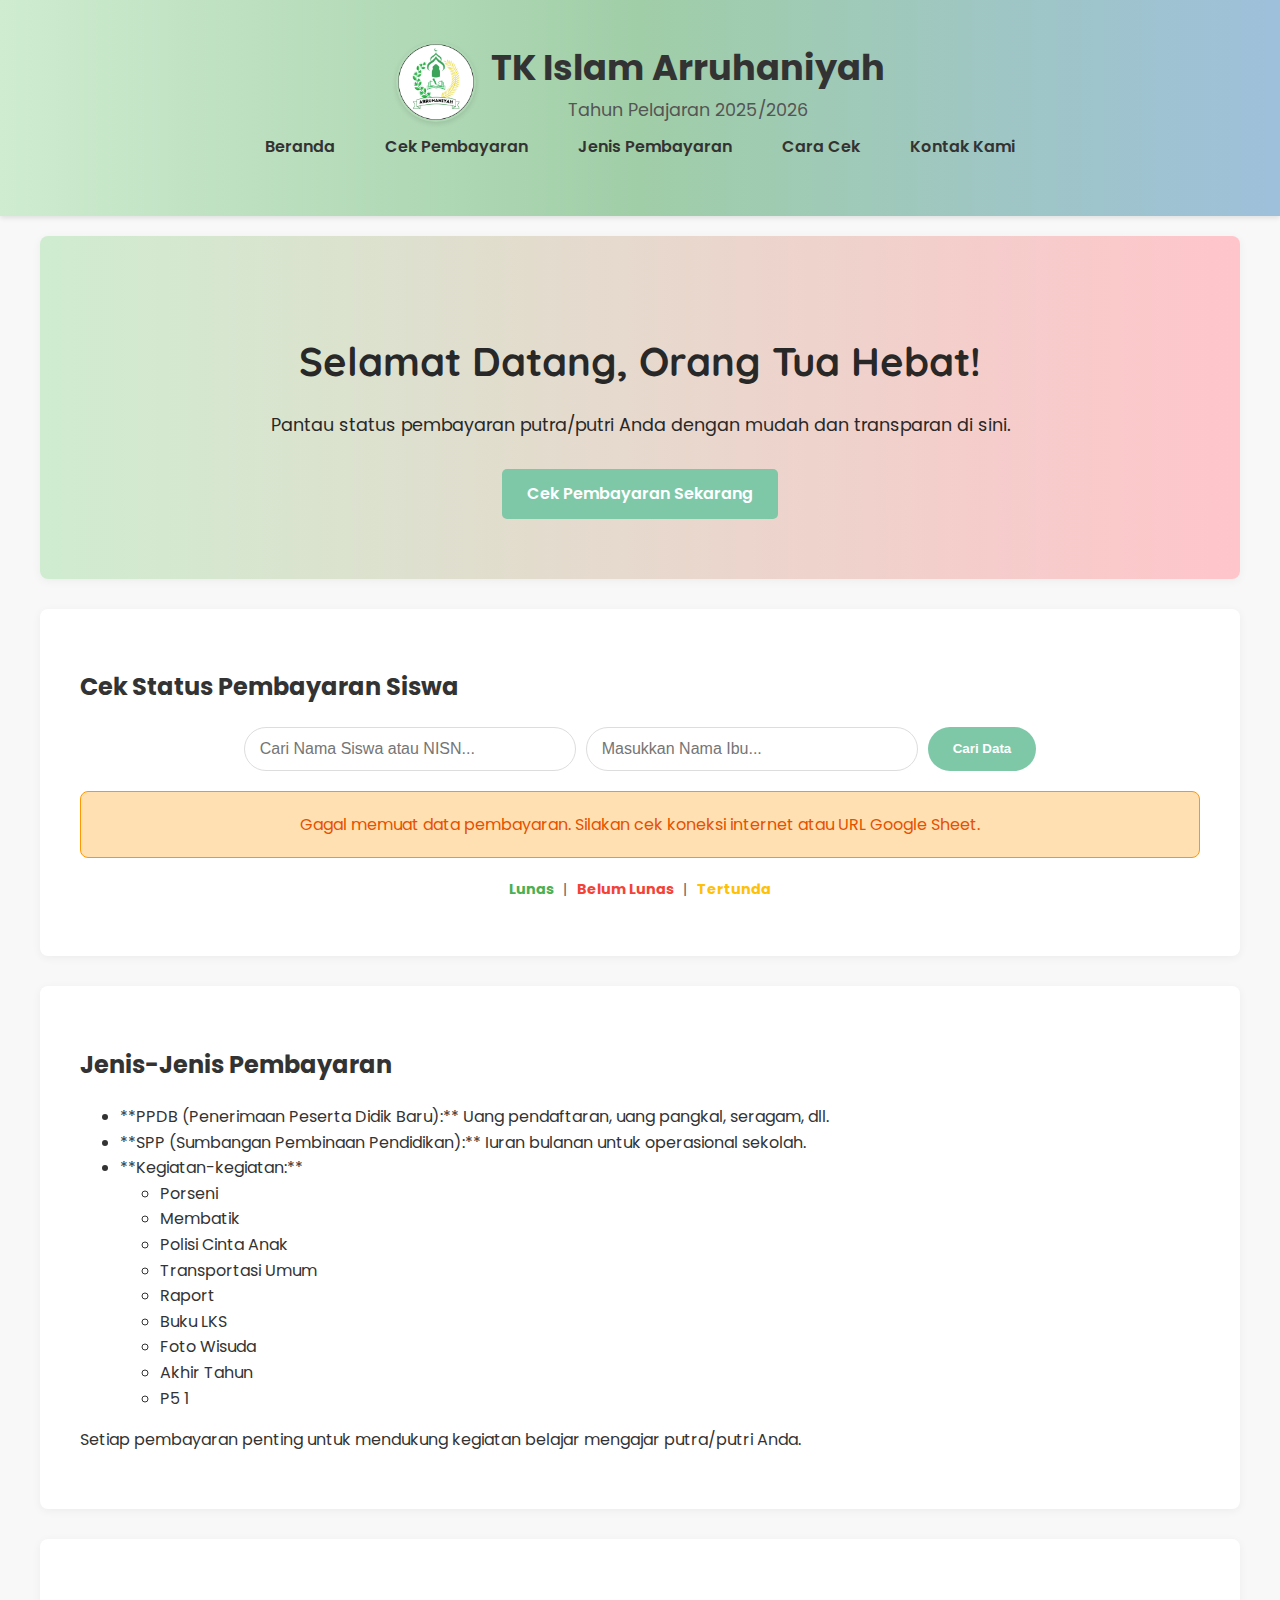
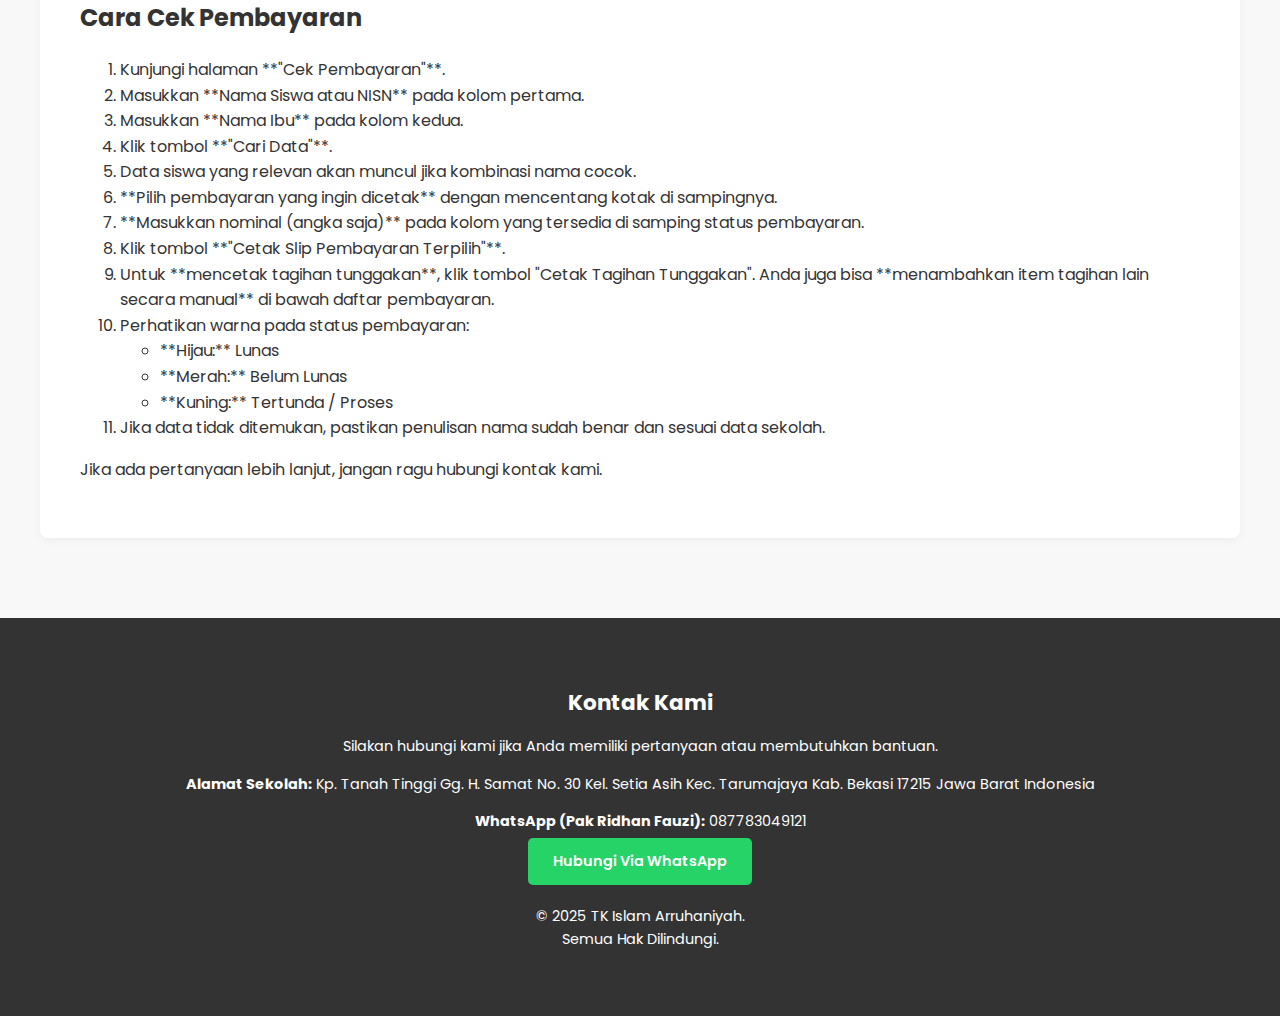
<file: index.html>
<!DOCTYPE html>
<html lang="id">
<head>
    <meta charset="UTF-8">
    <meta name="viewport" content="width=device-width, initial-scale=1.0">
    <title>Pembayaran Siswa TK Islam Arruhaniyah</title>
    <link rel="stylesheet" href="style.css">
    <link href="https://fonts.googleapis.com/css2?family=Poppins:wght@400;600&family=Quicksand:wght@400;600&display=swap" rel="stylesheet">
    <link rel="stylesheet" href="https://cdnjs.cloudflare.com/ajax/libs/font-awesome/6.0.0-beta3/css/all.min.css">
</head>
<body>
    <header>
        <div class="container">
            <div class="header-branding">
                <img src="img/ARRUHANIYAH 3.png" alt="Logo TK Islam Arruhaniyah" class="school-logo">
                <div>
                    <h1>TK Islam Arruhaniyah</h1>
                    <p>Tahun Pelajaran 2025/2026</p>
                </div>
            </div>
            <nav>
                <ul>
                    <li><a href="#home">Beranda</a></li>
                    <li><a href="#payment-check">Cek Pembayaran</a></li>
                    <li><a href="#payment-types">Jenis Pembayaran</a></li>
                    <li><a href="#how-to-check">Cara Cek</a></li>
                    <li><a href="#contact">Kontak Kami</a></li>
                </ul>
            </nav>
        </div>
    </header>

    <main class="container">
        <section id="home" class="hero">
            <h2>Selamat Datang, Orang Tua Hebat!</h2>
            <p>Pantau status pembayaran putra/putri Anda dengan mudah dan transparan di sini.</p>
            <a href="#payment-check" class="button">Cek Pembayaran Sekarang</a>
        </section>

        <section id="payment-check">
            <h2>Cek Status Pembayaran Siswa</h2>
            <div class="search-container">
                <input type="text" id="searchInput" placeholder="Cari Nama Siswa atau NISN..." aria-label="Cari Nama Siswa atau NISN">
                <input type="text" id="parentNameInput" placeholder="Masukkan Nama Ibu..." aria-label="Masukkan Nama Ibu">
                <button id="searchButton" class="button">Cari Data</button>
            </div>
            
            <div id="loadingMessage" class="message-box info" style="display: none;">
                <p><i class="fas fa-spinner fa-spin"></i> Memuat data pembayaran, mohon tunggu...</p>
            </div>
            <div id="errorMessage" class="message-box error" style="display: none;">
                <p><i class="fas fa-exclamation-triangle"></i> Gagal memuat data. Mohon cek koneksi internet atau URL publik Google Sheet Anda.</p>
            </div>
            <div id="studentDetails" class="student-details" style="display: none;">
                <h3>Detail Pembayaran untuk <span id="studentName"></span> (NISN: <span id="studentNISN"></span>)</h3>
                <p>Kelas: <span id="studentClass"></span></p>
                <p>Nama Orang Tua: <span id="parentNameDetail"></span></p>
                
                <h4>Daftar Pembayaran</h4>
                <p class="instruction-text">Centang pembayaran yang ingin dicetak dan masukkan nominal (jika ada).</p>
                <div class="payment-cards-container" id="paymentCardsContainer">
                    </div>

                <div class="manual-payment-container">
                    <h4><i class="fas fa-plus-circle"></i> Tambah Pembayaran Manual untuk Tagihan</h4>
                    <div class="manual-input-row">
                        <input type="text" id="manualPaymentName" placeholder="Nama Pembayaran (cth: Uang Buku)" aria-label="Nama Pembayaran Manual">
                        <input type="number" id="manualPaymentNominal" placeholder="Nominal (cth: 150000)" aria-label="Nominal Pembayaran Manual" min="0">
                        <button id="addManualPaymentBtn" class="button"><i class="fas fa-plus"></i> Tambah</button>
                    </div>
                    <ul id="manualPaymentList">
                        </ul>
                </div>
                
                <div class="print-button-container">
                    <button id="printSlipButton" class="button print-button" style="display: none;"><i class="fas fa-print"></i> Cetak Slip Pembayaran Terpilih</button>
                    <button id="printArrearsButton" class="button arrears-button" style="display: none;"><i class="fas fa-file-invoice-dollar"></i> Cetak Tagihan Tunggakan</button>
                </div>
            </div>

            <p id="noResults" class="message-box" style="display:none;">Data siswa tidak ditemukan atau kombinasi nama tidak cocok. Mohon periksa kembali.</p>
            
            <p class="status-info">
                <span class="status-lunas">Lunas</span> | 
                <span class="status-belum">Belum Lunas</span> | 
                <span class="status-tertunda">Tertunda</span>
            </p>
        </section>

        <section id="payment-types">
            <h2>Jenis-Jenis Pembayaran</h2>
            <ul>
                <li>**PPDB (Penerimaan Peserta Didik Baru):** Uang pendaftaran, uang pangkal, seragam, dll.</li>
                <li>**SPP (Sumbangan Pembinaan Pendidikan):** Iuran bulanan untuk operasional sekolah.</li>
                <li>**Kegiatan-kegiatan:**
                    <ul>
                        <li>Porseni</li>
                        <li>Membatik</li>
                        <li>Polisi Cinta Anak</li>
                        <li>Transportasi Umum</li>
                        <li>Raport</li>
                        <li>Buku LKS</li>
                        <li>Foto Wisuda</li>
                        <li>Akhir Tahun</li>
                        <li>P5 1</li>
                    </ul>
                </li>
            </ul>
            <p>Setiap pembayaran penting untuk mendukung kegiatan belajar mengajar putra/putri Anda.</p>
        </section>

        <section id="how-to-check">
            <h2>Cara Cek Pembayaran</h2>
            <ol>
                <li>Kunjungi halaman **"Cek Pembayaran"**.</li>
                <li>Masukkan **Nama Siswa atau NISN** pada kolom pertama.</li>
                <li>Masukkan **Nama Ibu** pada kolom kedua.</li>
                <li>Klik tombol **"Cari Data"**.</li>
                <li>Data siswa yang relevan akan muncul jika kombinasi nama cocok.</li>
                <li>**Pilih pembayaran yang ingin dicetak** dengan mencentang kotak di sampingnya.</li>
                <li>**Masukkan nominal (angka saja)** pada kolom yang tersedia di samping status pembayaran.</li>
                <li>Klik tombol **"Cetak Slip Pembayaran Terpilih"**.</li>
                <li>Untuk **mencetak tagihan tunggakan**, klik tombol "Cetak Tagihan Tunggakan". Anda juga bisa **menambahkan item tagihan lain secara manual** di bawah daftar pembayaran.</li>
                <li>Perhatikan warna pada status pembayaran:
                    <ul>
                        <li>**Hijau:** Lunas</li>
                        <li>**Merah:** Belum Lunas</li>
                        <li>**Kuning:** Tertunda / Proses</li>
                    </ul>
                </li>
                <li>Jika data tidak ditemukan, pastikan penulisan nama sudah benar dan sesuai data sekolah.</li>
            </ol>
            <p>Jika ada pertanyaan lebih lanjut, jangan ragu hubungi kontak kami.</p>
        </section>
    </main>

    <footer>
        <div class="container">
            <section id="contact">
                <h2>Kontak Kami</h2>
                <p>Silakan hubungi kami jika Anda memiliki pertanyaan atau membutuhkan bantuan.</p>
                <p><strong>Alamat Sekolah:</strong> Kp. Tanah Tinggi Gg. H. Samat No. 30 Kel. Setia Asih Kec. Tarumajaya Kab. Bekasi 17215 Jawa Barat Indonesia</p>
                <p><strong>WhatsApp (Pak Ridhan Fauzi):</strong> 087783049121</p>
                <a href="https://wa.me/qr/DHHAD233DTTEN1" target="_blank" class="button whatsapp-button">Hubungi Via WhatsApp</a>
            </section>
            <p>&copy; 2025 TK Islam Arruhaniyah.<br> Semua Hak Dilindungi.</p>
        </div>
    </footer>
    
    <button id="scrollToTopBtn" title="Scroll to top" aria-label="Scroll to top of page">
        <i class="fa-regular fa-circle-up"></i>
    </button>

    <script src="script.js"></script>
</body>
</html>
</file>
<file: style.css>
:root {
    --primary-color: #7EC8A8; /* Hijau muda */
    --secondary-color: #ADD8E6; /* Biru muda */
    --accent-color: #FFD700; /* Kuning cerah */
    --text-color: #333;
    --background-light: #F8F8F8;
    --background-white: #FFFFFF;
    --border-color: #ddd;

    --status-lunas: #4CAF50; /* Hijau untuk lunas */
    --status-belum: #F44336; /* Merah untuk belum lunas */
    --status-tertunda: #FFC107; /* Kuning untuk tertunda */

    /* Tambahan untuk konsistensi */
    --heading-color: #333;
    --primary-dark-color: #6aaa90; /* Sedikit lebih gelap dari primary */
    --shadow-small: 0 2px 5px rgba(0,0,0,0.08);
    --shadow-medium: 0 4px 10px rgba(0,0,0,0.1);
    --border-radius: 8px; /* Contoh border radius default */
}

body {
    font-family: 'Poppins', sans-serif;
    margin: 0;
    padding: 0;
    background-color: var(--background-light);
    color: var(--text-color);
    line-height: 1.6;
}

.container {
    max-width: 1200px;
    margin: 0 auto;
    padding: 20px;
}

header {
    background: linear-gradient(90deg, #cfecd0, #a0cea7, #9ec0db);
    color: white;
    padding: 20px 0;
    text-align: center;
    box-shadow: 0 2px 5px rgba(0,0,0,0.1);
}

.header-branding {
    display: flex;
    align-items: center; /* Vertically align items */
    justify-content: center; /* Centering for desktop, adjust if needed */
    gap: 15px; /* Space between logo and text */
    margin-bottom: 10px; /* Space below branding before navigation */
}

.school-logo {
    height: 80px; /* Adjust height as needed */
    width: auto;
    border-radius: 50%; /* If you want a circular logo */
    box-shadow: 0 2px 5px rgba(0,0,0,0.1); /* Optional: subtle shadow */
}

.header-branding h1 {
    margin: 0; /* Remove default margin from h1 */
    font-size: 2.2em; /* Adjust font size as needed */
    color: var(--text-color); /* Ubah warna jika latar belakang gradien terlalu cerah untuk putih */
}

.header-branding p {
    margin: 0; /* Remove default margin from p */
    font-size: 1.1em; /* Adjust font size as needed */
    color: #555; /* Ubah warna agar kontras dengan latar */
}

/* Adjust navigation to be below branding */
header nav ul {
    margin-top: 10px;
    list-style: none;
    padding: 0;
    display: flex;
    justify-content: center;
    flex-wrap: wrap;
}

header nav ul li {
    margin: 0 15px;
}

header nav ul li a {
    color: var(--text-color); /* Ubah warna agar kontras */
    text-decoration: none;
    font-weight: 600;
    padding: 5px 10px;
    transition: background-color 0.3s ease;
    border-radius: 5px;
}

header nav ul li a:hover,
header nav ul li a.active {
    background-color: rgba(0, 0, 0, 0.1); /* Sedikit gelap saat hover/active */
}


main section {
    background-color: var(--background-white);
    padding: 40px;
    margin-bottom: 30px;
    border-radius: 8px;
    box-shadow: 0 2px 10px rgba(0,0,0,0.05);
}

.hero {
    text-align: center;
    background: linear-gradient(90deg, #cfecd0, #ffc5ca);
    color: rgb(41, 40, 40);
    padding: 60px 20px;
    border-radius: 8px;
    position: relative;
    overflow: hidden; /* For potential background patterns */
}

.hero h2 {
    font-family: 'Quicksand', sans-serif;
    font-size: 2.5em;
    margin-bottom: 15px;
}

.hero p {
    font-size: 1.1em;
    margin-bottom: 30px;
}

.button {
    display: inline-block;
    background-color: var(--primary-color);
    color: white;
    padding: 12px 25px;
    text-decoration: none;
    border: none;
    border-radius: 5px;
    font-weight: 600;
    cursor: pointer;
    transition: background-color 0.3s ease;
}

.button:hover {
    background-color: var(--primary-dark-color); /* Slightly darker primary */
}

.whatsapp-button {
    background-color: #25D366; /* WhatsApp green */
}

.whatsapp-button:hover {
    background-color: #1DA851;
}
/* style.css */
.message-box {
    padding: 15px;
    margin-top: 20px;
    border-radius: 8px;
    font-size: 1em;
    text-align: center;
}

.message-box.info {
    background-color: #e0f7fa; /* Light blue */
    color: #00796b;
    border: 1px solid #00bcd4;
}

.message-box.error {
    background-color: #ffe0b2; /* Light orange */
    color: #e65100;
    border: 1px solid #ff9800;
}
/* Search Bar (sesuai HTML Anda) */
.search-container {
    margin-bottom: 20px;
    text-align: center;
    display: flex; /* Menggunakan flexbox untuk penataan sejajar */
    flex-wrap: wrap; /* Agar bisa wrap ke baris baru di mobile */
    justify-content: center;
    gap: 10px; /* Jarak antar elemen */
}

#searchInput,
#parentNameInput {
    flex: 1; /* Agar input bisa memanjang */
    max-width: 300px; /* Batasi lebar maksimum */
    padding: 12px 15px;
    border: 1px solid var(--border-color);
    border-radius: 25px;
    font-size: 1em;
    outline: none;
    transition: border-color 0.3s ease, box-shadow 0.3s ease;
}

#searchInput:focus,
#parentNameInput:focus {
    border-color: var(--primary-color);
    box-shadow: 0 0 8px rgba(126, 200, 168, 0.3);
}

#searchButton {
    background-color: var(--primary-color);
    color: white;
    padding: 12px 25px;
    border: none;
    border-radius: 25px;
    font-weight: 600;
    cursor: pointer;
    transition: background-color 0.3s ease;
}

#searchButton:hover {
    background-color: var(--primary-dark-color); /* Slightly darker primary */
}

/* --- Detail Pembayaran Siswa (NEW CSS for functionality) --- */
/* Menggunakan #payment-check sebagai container utama */
#payment-check {
    padding-top: 40px; /* Sesuaikan padding agar tidak terlalu mepet */
    padding-bottom: 40px;
}

.student-details {
    background-color: white;
    padding: 30px;
    border-radius: var(--border-radius);
    box-shadow: var(--shadow-medium);
    margin-top: 30px;
    margin-bottom: 30px; /* Tambahkan margin bawah */
}

.student-details h3, .student-details h4 {
    color: var(--heading-color);
    margin-bottom: 15px;
    border-bottom: 2px solid var(--primary-color);
    padding-bottom: 10px;
}

.student-details p {
    font-size: 1.1em;
    margin-bottom: 8px;
}

/* Style for individual payment items in the display section */
.payment-item-card {
    display: flex;
    justify-content: space-between;
    padding: 8px 0;
    border-bottom: 1px dotted var(--border-color); /* Use var for consistency */
    font-size: 1em;
}

.payment-item-card:last-child {
    border-bottom: none;
}

.payment-name {
    font-weight: 500;
    color: #555;
}

.payment-status {
    font-weight: bold;
}


/* Old .payment-cards-container and .payment-card are replaced by .payment-item-card for simpler display */
.payment-cards-container {
    /* grid display is no longer used for individual payment items as they are now simple flex items */
    /* but we keep the container to group them */
    display: block; /* Change from grid to block for list-like display */
    margin-top: 25px;
}

/* Remove old .payment-card specific styles if they are no longer used for individual items */
/* If you still have .payment-card being generated by JS, ensure it aligns with .payment-item-card */
.payment-card { /* Keeping this just in case it's still being used somewhere, but it's likely replaced */
    background-color: #f9f9f9;
    border: 1px solid var(--border-color);
    border-radius: var(--border-radius);
    padding: 20px;
    box-shadow: var(--shadow-small);
    transition: transform 0.2s ease, box-shadow 0.2s ease;
    display: flex;
    flex-direction: column;
    justify-content: space-between;
}

.payment-card:hover {
    transform: translateY(-5px);
    box-shadow: 0 4px 15px rgba(0, 0, 0, 0.1);
}

.payment-card h5 {
    color: var(--text-color);
    font-size: 1.2em;
    margin-bottom: 10px;
    border-bottom: 1px dashed var(--border-color);
    padding-bottom: 8px;
}

.payment-card p {
    margin-bottom: 5px;
    font-size: 1em;
    line-height: 1.5;
}


.status-lunas {
    color: var(--status-lunas);
    font-weight: bold;
}

.status-belum { /* Renamed from belum-lunas to match JS getStatusClass */
    color: var(--status-belum);
    font-weight: bold;
}

.status-tertunda {
    color: var(--status-tertunda);
    font-weight: bold;
}

.payment-date {
    font-style: italic;
    font-size: 0.9em;
    color: #666;
    margin-left: 5px; /* Sedikit jarak dari status */
}

/* Menggunakan .message-box untuk #noResults */
.message-box {
    background-color: #ffeeba;
    border: 1px solid #ffc107;
    color: #856404;
    padding: 20px;
    border-radius: var(--border-radius);
    text-align: center;
    margin-top: 20px; /* Sesuaikan margin */
    margin-bottom: 20px;
}

.status-info {
    text-align: center;
    margin-top: 20px; /* Sesuaikan margin */
    font-size: 0.9em;
    color: #666;
}

.status-info span {
    display: inline-block;
    margin: 0 5px;
}

/* Footer */
footer {
    background-color: var(--text-color);
    color: white;
    text-align: center;
    padding: 30px 0;
    font-size: 0.9em;
    margin-top: 30px;
}

footer #contact {
    background: none;
    box-shadow: none;
    padding: 0;
    margin-bottom: 20px;
    color: white;
}

footer #contact h2 {
    color: white;
    margin-bottom: 10px;
}

footer #contact p {
    margin-bottom: 5px;
}

/* Scroll to Top Button */
#scrollToTopBtn {
    display: none; /* Hidden by default */
    position: fixed; /* Fixed/sticky position */
    bottom: 30px; /* Place the button at the bottom of the page */
    right: 30px; /* Place the button 30px from the right */
    z-index: 99; /* Make sure it does not overlap */
    border: none; /* Remove borders */
    outline: none; /* Remove outline */
    background-color: var(--primary-color); /* Set a background color */
    color: white; /* Text color */
    cursor: pointer; /* Add a mouse pointer on hover */
    padding: 15px; /* Some padding */
    border-radius: 50%; /* Rounded corners */
    font-size: 20px; /* Increase font size */
    box-shadow: var(--shadow-medium);
    transition: background-color 0.3s ease, transform 0.2s ease;
}

#scrollToTopBtn:hover {
    background-color: var(--primary-dark-color); /* Darker on hover */
    transform: translateY(-3px);
}

/* --- NEW: Style for the Print Button --- */
.print-button-container {
    text-align: center;
    margin-top: 30px;
    padding-top: 20px;
    border-top: 1px dashed var(--border-color); /* Use var for consistency */
}

.print-button {
    background-color: #007bff; /* Blue color for print button */
    color: white;
    padding: 12px 25px;
    border: none;
    border-radius: 25px;
    font-weight: 600;
    cursor: pointer;
    transition: background-color 0.3s ease;
    display: inline-flex; /* Align icon and text */
    align-items: center;
    gap: 8px; /* Space between icon and text */
}

.print-button:hover {
    background-color: #0056b3; /* Darker blue on hover */
}


/* --- NEW: PRINT-SPECIFIC STYLES (@media print) --- */
/* These styles will only apply when the page is being printed */
@media print {
    /* Hide elements not needed for print */
    body > *:not(.slip-container) { /* Hide everything EXCEPT the slip container in the new window */
        display: none !important;
    }

    html, body {
        margin: 0;
        padding: 0;
        width: 100%;
        height: 100%;
        overflow: hidden; /* Prevent scrollbars in print preview */
    }

    .slip-container {
        width: 100%;
        max-width: 80mm; /* Adjust for thermal printer width, e.g., 80mm */
        margin: 0 auto;
        padding: 10px;
        border: none; /* Remove border for print */
        box-shadow: none; /* Remove shadow for print */
        font-size: 10pt; /* Adjust base font size for print */
    }

    .header-slip {
        text-align: center;
        margin-bottom: 15px;
    }
    .header-slip img {
        max-width: 50px; /* Smaller logo for print */
        height: auto;
    }
    .header-slip h2 {
        margin: 5px 0;
        font-size: 1em; /* Smaller font for school name */
        color: #333;
    }
    .header-slip p {
        margin: 2px 0;
        font-size: 0.7em; /* Smaller font for address/contact */
        color: #666;
    }

    .section-title {
        font-weight: bold;
        margin-top: 10px;
        margin-bottom: 5px;
        font-size: 0.8em;
        border-bottom: 1px dashed #ccc;
        padding-bottom: 3px;
    }

    .info-row {
        display: flex;
        justify-content: space-between;
        margin-bottom: 3px;
        font-size: 0.8em;
    }
    .info-row span:first-child {
        font-weight: 500;
    }

    .payment-table {
        width: 100%;
        border-collapse: collapse;
        margin-top: 5px;
        font-size: 0.8em;
    }
    .payment-table th, .payment-table td {
        border: 1px solid #ddd;
        padding: 5px;
        text-align: left;
    }
    .payment-table th {
        background-color: #f5f5f5;
        font-weight: 600;
    }

    .status-cell {
        text-align: center;
        font-weight: bold;
    }
    /* Ensure colors print correctly */
    .status-lunas { color: #4CAF50 !important; -webkit-print-color-adjust: exact; }
    .status-belum { color: #F44336 !important; -webkit-print-color-adjust: exact; }
    .status-tertunda { color: #FFC107 !important; -webkit-print-color-adjust: exact; }

    .signature {
        margin-top: 20px;
        text-align: right;
        font-size: 0.8em;
    }
    .signature p { margin: 3px 0; }
    .signature .admin-name {
        margin-top: 30px; /* Space for signature line */
        border-top: 1px solid #333;
        display: inline-block;
        padding-top: 5px;
    }

    .footer-slip {
        text-align: center;
        margin-top: 15px;
        font-size: 0.7em;
        color: #888;
    }
}


/* Responsive Design */
@media (max-width: 768px) {
    .header-branding {
        flex-direction: column; /* Logo dan teks menjadi vertikal di mobile */
        text-align: center;
        gap: 5px; /* Kurangi jarak antar elemen */
    }

    .school-logo {
        max-height: 70px; /* Kecilkan sedikit tinggi logo di mobile */
        margin-bottom: 5px; /* Tambahkan sedikit jarak di bawah logo */
    }

    .header-branding h1 {
        font-size: 1.8em; /* Kecilkan ukuran font judul di mobile */
    }

    .header-branding p {
        font-size: 0.9em; /* Kecilkan ukuran font paragraf di mobile */
    }

    header nav ul {
        flex-direction: column;
        align-items: center;
    }
    header nav ul li {
        margin: 10px 0;
    }
    .hero h2 {
        font-size: 2em;
    }
    .search-container {
        flex-direction: column; /* Ubah ke kolom di layar kecil */
        align-items: center;
    }
    #searchInput,
    #parentNameInput,
    #searchButton {
        width: 90%; /* Buat lebih lebar di mobile */
        max-width: 400px; /* Batasi agar tidak terlalu lebar */
    }
    main section {
        padding: 20px;
    }

    /* Penyesuaian untuk kartu pembayaran SPP di tampilan hasil pencarian */
    .payment-card {
        padding: 15px; /* Kurangi padding kartu */
    }
    .payment-card h5 {
        font-size: 1.1em; /* Sedikit kecilkan judul */
    }
    .payment-card p {
        font-size: 0.9em; /* Sedikit kecilkan paragraf */
    }

}

@media (max-width: 480px) {
    header h1 {
        font-size: 1.5em;
    }
    .hero h2 {
        font-size: 1.5em;
    }
    .hero p {
        font-size: 0.9em;
    }
    .button {
        padding: 10px 20px;
        font-size: 0.9em;
    }
    /* Kecilkan ukuran font untuk kartu pembayaran di layar sangat kecil */
    .payment-card h5 {
        font-size: 1em; /* Lebih kecil lagi untuk judul kartu */
    }
    .payment-card p {
        font-size: 0.85em; /* Lebih kecil lagi untuk paragraf kartu */
    }

    /* --- Perbaikan untuk Daftar Pembayaran (bagian cetak) di HP --- */
    .payment-item-card {
        flex-direction: column; /* Tumpuk item dalam kartu pembayaran cetak */
        align-items: flex-start; /* Rata kiri */
        padding: 10px; /* Sesuaikan padding */
        margin-bottom: 10px; /* Tambah jarak antar item */
        border: 1px solid var(--border-color); /* Tambahkan border agar lebih jelas */
        border-radius: var(--border-radius);
    }

    .payment-item-card .payment-info {
        flex-direction: column; /* Tumpuk nama dan status */
        align-items: flex-start;
        width: 100%; /* Ambil lebar penuh */
        margin-right: 0;
        margin-bottom: 5px; /* Jarak antara info dan nominal */
    }

    .payment-item-card .nominal-input-container {
        width: 100%; /* Ambil lebar penuh */
        justify-content: space-between; /* Nominal dan checkbox terpisah di ujung */
        margin-right: 0;
    }

    .payment-item-card input[type="number"] {
        width: calc(100% - 70px); /* Kurangi lebar untuk label "Nominal" dan spasi */
        max-width: 120px; /* Batasi lebar input nominal */
    }

    .payment-item-card input[type="checkbox"] {
        margin-left: 0; /* Hapus margin kiri default */
    }

    .instruction-text {
        padding: 0 10px; /* Tambahkan padding agar teks tidak terlalu mepet tepi */
        font-size: 0.85em; /* Kecilkan ukuran font */
    }

    /* Tombol Cetak */
    .print-button-container {
        flex-direction: column; /* Tumpuk tombol cetak */
        gap: 10px; /* Jarak antar tombol */
        padding: 15px;
    }

    .print-button, .arrears-button {
        width: 100%; /* Buat tombol lebar penuh */
        margin-left: 0; /* Hapus margin kiri dari tombol arrears */
    }
}


/* style.css */

/* ... kode CSS yang sudah ada ... */

/* NEW: Style for Arrears Button */
.arrears-button {
    background-color: #ff9800; /* Orange color for arrears button */
    color: white;
    padding: 12px 25px;
    border: none;
    border-radius: 25px;
    font-weight: 600;
    cursor: pointer;
    transition: background-color 0.3s ease;
    display: inline-flex; /* Align icon and text */
    align-items: center;
    gap: 8px; /* Space between icon and text */
    margin-left: 10px; /* Space from print button */
}

.arrears-button:hover {
    background-color: #e68900; /* Darker orange on hover */
}

/* Ensure these buttons are hidden in print media */
@media print {
    /* ... existing print styles ... */
    .print-button-container {
        display: none !important; /* Hide the entire button container */
    }
}

/* ... sisa kode CSS Anda ... */
</file>
